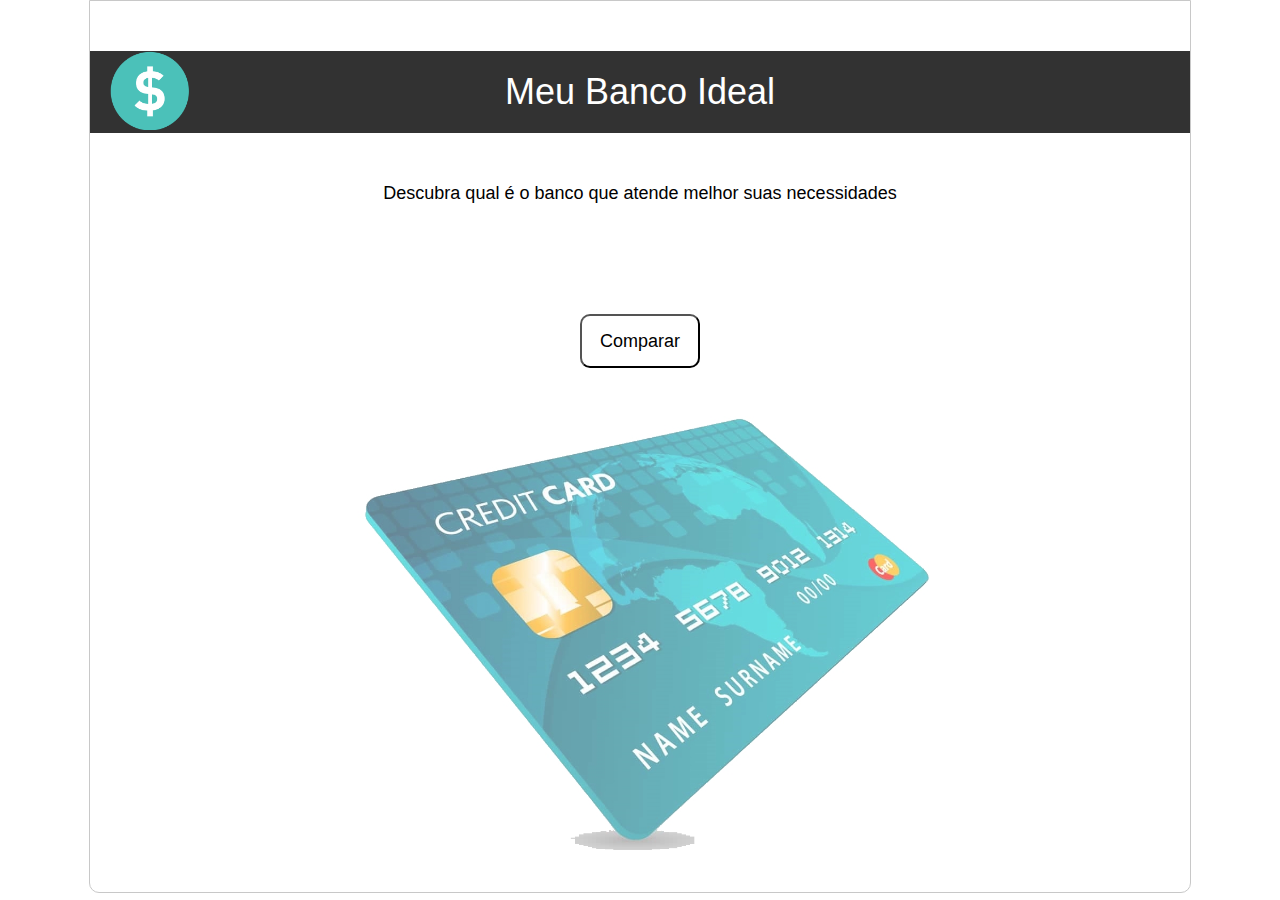
<file: Banco/index.html>
<!DOCTYPE html PUBLIC "-//W3C//DTD XHTML 1.0 Transitional//EN" "http://www.w3.org/TR/xhtml1/DTD/xhtml1-transitional.dtd">
<html xmlns="http://www.w3.org/1999/xhtml">
<head>

	<!--Comment 1: Cor da barra do navegador-->
	<meta name="theme-color" content="#5F5F5F"/>
	<meta name="apple-mobile-web-app-status-bar-style" content="#5F5F5F"/>
	<meta name="msapplication-navbutton-color" content="#5F5F5F"/>
	<!--Fim comment 1-->

	<!--Comment 2: Codificação da página e cache -->
	<meta http-equiv="Content-Type" content="text/html; charset=utf-8" />
	<meta name="viewport" content="width=device-width, height=device-height, initial-scale=1.0, user-scalable=yes">
	<meta http-equiv="pragma" content="no-cache" />
	<!--Fim comment 2-->

	<!--Comment 3: Titulo que fica na barra do navegador-->
	<title>Meu Banco Ideal</title>
	<!--Fim Comment 3-->

	<!--Comment 4: Definição do local dos arquivos de estilos (css)-->
	<link rel="stylesheet" href="banco.css" />
	<!--Fim Comment 4-->

	<!--Comment 5: Icone que fica na barra do navegador, ao lado do link-->
	<link rel="icon" href="imgs/icone.ico" type="image/x-icon"/>
	<link rel="shortcut icon" href="imgs/icone.ico" type="image/x-icon"/>
	<!--Fim Comment 5-->

</head>

<!--Aqui começa o site-->
<body>

	<!--A div WRAP é a que define o tamanho máximo e o alinhamento da página-->
	<div id="wrap" class="fundo">

		<div id="titulo">
			<div id="logo">
				<img src="imgs/logo.png"/>
			</div>
			<h1>Meu Banco Ideal</h1>
		</div>

		<div id="conteudo">
			<p>Descubra qual é o banco que atende melhor suas necessidades</p>
			
			<div class="botao">
				<button name="button" onclick="window.location.href='pagina1.html'">Comparar</button>
			</div>

		</div>

	</div>
</body>
</file>
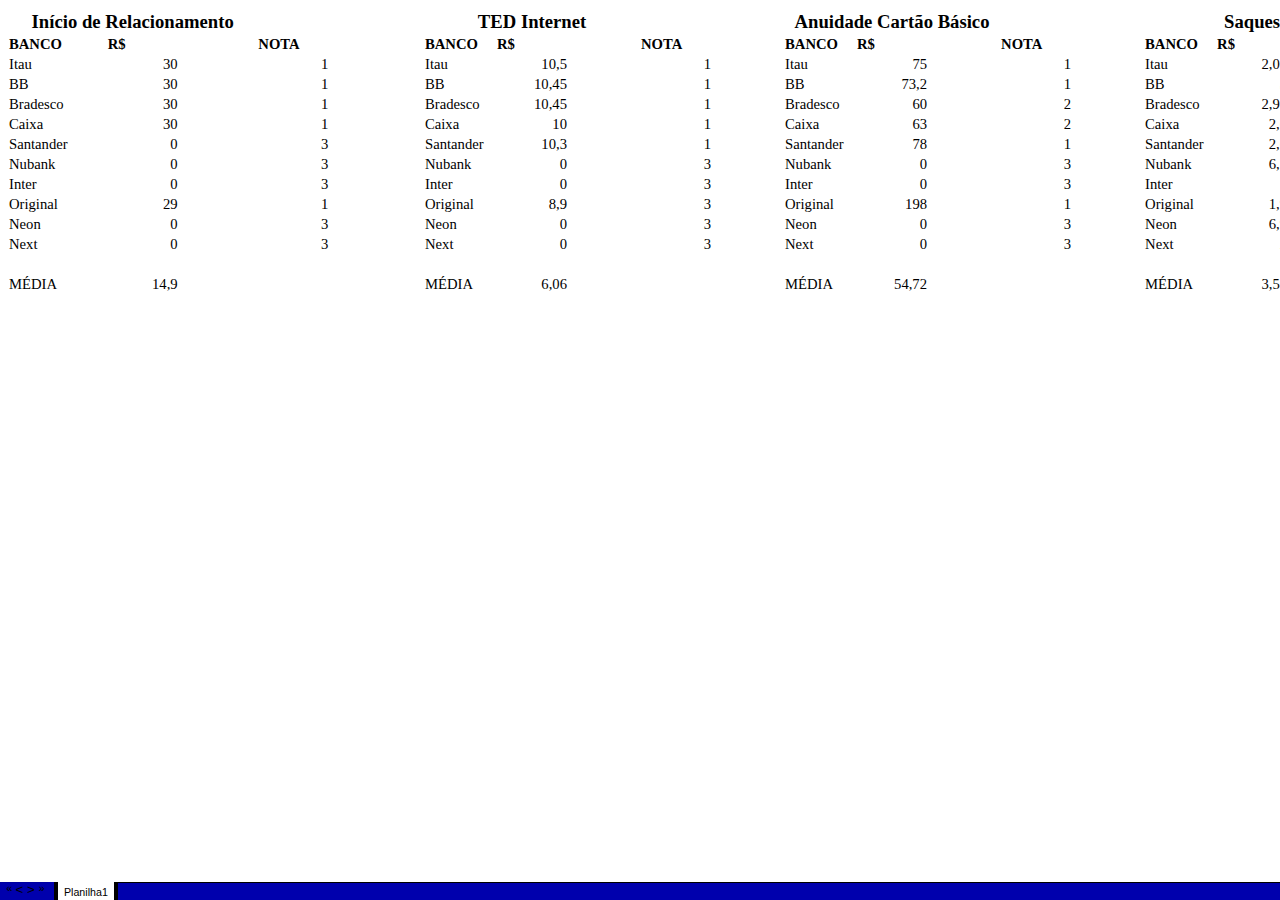
<file: Banco/dados banco.htm>
<html xmlns:v="urn:schemas-microsoft-com:vml"
xmlns:o="urn:schemas-microsoft-com:office:office"
xmlns:x="urn:schemas-microsoft-com:office:excel"
xmlns:dt="uuid:C2F41010-65B3-11d1-A29F-00AA00C14882"
xmlns="http://www.w3.org/TR/REC-html40">

<head>
<meta name="Excel Workbook Frameset">
<meta http-equiv=Content-Type content="text/html; charset=utf-8">
<meta name=ProgId content=Excel.Sheet>
<meta name=Generator content="Microsoft Excel 15">
<link rel=File-List href="dados%20banco.fld/filelist.xml">
<![if !supportTabStrip]>
<link id="shLink" href="dados%20banco.fld/sheet001.htm">

<link id="shLink">

<script language="JavaScript">
<!--
 var g_iIEVer=0;
 
 var c_lTabs=1;

 var c_rgszSh=new Array(c_lTabs);
 c_rgszSh[0] = "Planilha1";


 var c_rgszClr=new Array(8);
 c_rgszClr[0]="window";
 c_rgszClr[1]="buttonface";
 c_rgszClr[2]="windowframe";
 c_rgszClr[3]="windowtext";
 c_rgszClr[4]="threedlightshadow";
 c_rgszClr[5]="threedhighlight";
 c_rgszClr[6]="threeddarkshadow";
 c_rgszClr[7]="threedshadow";

 var g_iShCur;
 var g_rglTabX=new Array(c_lTabs);

function fnBuildFrameset()
{
 var szHTML="<frameset rows=\"*,18\" border=0 width=0 frameborder=no framespacing=0>"+
  "<frame src=\""+document.all.item("shLink")[0].href+"\" name=\"frSheet\" noresize>"+
  "<frameset cols=\"54,*\" border=0 width=0 frameborder=no framespacing=0>"+
  "<frame src=\"\" name=\"frScroll\" marginwidth=0 marginheight=0 scrolling=no>"+
  "<frame src=\"\" name=\"frTabs\" marginwidth=0 marginheight=0 scrolling=no>"+
  "</frameset></frameset><plaintext>";

document.open("text/html","replace");
document.write(szHTML);
document.close();

 fnBuildTabStrip();
}

function fnBuildTabStrip()
{
 var szHTML=
  "<html><head><style>.clScroll {font:8pt Courier New;color:"+c_rgszClr[2]+";cursor:default;line-height:10pt;}"+
  ".clScroll2 {font:10pt Arial;color:"+c_rgszClr[2]+";cursor:default;line-height:11pt;}</style></head>"+
  "<body onclick=\"event.returnValue=false;\" ondragstart=\"event.returnValue=false;\" onselectstart=\"event.returnValue=false;\" bgcolor="+c_rgszClr[4]+" topmargin=0 leftmargin=0><table cellpadding=0 cellspacing=0 width=100%>"+
  "<tr><td colspan=6 height=1 bgcolor="+c_rgszClr[2]+"></td></tr>"+
  "<tr><td style=\"font:1pt\">&nbsp;<td>"+
  "<td valign=top id=tdScroll class=\"clScroll\" onclick=\"parent.fnFastScrollTabs(0);\" onmouseover=\"parent.fnMouseOverScroll(0);\" onmouseout=\"parent.fnMouseOutScroll(0);\"><a>&#171;</a></td>"+
  "<td valign=top id=tdScroll class=\"clScroll2\" onclick=\"parent.fnScrollTabs(0);\" ondblclick=\"parent.fnScrollTabs(0);\" onmouseover=\"parent.fnMouseOverScroll(1);\" onmouseout=\"parent.fnMouseOutScroll(1);\"><a>&lt</a></td>"+
  "<td valign=top id=tdScroll class=\"clScroll2\" onclick=\"parent.fnScrollTabs(1);\" ondblclick=\"parent.fnScrollTabs(1);\" onmouseover=\"parent.fnMouseOverScroll(2);\" onmouseout=\"parent.fnMouseOutScroll(2);\"><a>&gt</a></td>"+
  "<td valign=top id=tdScroll class=\"clScroll\" onclick=\"parent.fnFastScrollTabs(1);\" onmouseover=\"parent.fnMouseOverScroll(3);\" onmouseout=\"parent.fnMouseOutScroll(3);\"><a>&#187;</a></td>"+
  "<td style=\"font:1pt\">&nbsp;<td></tr></table></body></html>";

frames['frScroll'].document.open("text/html","replace");
frames['frScroll'].document.write(szHTML);
frames['frScroll'].document.close();

 szHTML =
  "<html><head>"+
  "<style>A:link,A:visited,A:active {text-decoration:none;"+"color:"+c_rgszClr[3]+";}"+
  ".clTab {cursor:hand;background:"+c_rgszClr[1]+";font:8pt Arial;padding-left:3px;padding-right:3px;text-align:center;}"+
  ".clBorder {background:"+c_rgszClr[2]+";font:1pt;}"+
  "</style></head><body onload=\"parent.fnInit();\" onselectstart=\"event.returnValue=false;\" ondragstart=\"event.returnValue=false;\" bgcolor="+c_rgszClr[4]+
  " topmargin=0 leftmargin=0><table id=tbTabs cellpadding=0 cellspacing=0>";

 var iCellCount=(c_lTabs+1)*2;

 var i;
 for (i=0;i<iCellCount;i+=2)
  szHTML+="<col width=1><col>";

 var iRow;
 for (iRow=0;iRow<6;iRow++) {

  szHTML+="<tr>";

  if (iRow==5)
   szHTML+="<td colspan="+iCellCount+"></td>";
  else {
   if (iRow==0) {
    for(i=0;i<iCellCount;i++)
     szHTML+="<td height=1 class=\"clBorder\"></td>";
   } else if (iRow==1) {
    for(i=0;i<c_lTabs;i++) {
     szHTML+="<td height=1 nowrap class=\"clBorder\">&nbsp;</td>";
     szHTML+=
      "<td id=tdTab height=1 nowrap class=\"clTab\" onmouseover=\"parent.fnMouseOverTab("+i+");\" onmouseout=\"parent.fnMouseOutTab("+i+");\">"+
      "<a href=\""+document.all.item("shLink")[i].href+"\" target=\"frSheet\" id=aTab>&nbsp;"+c_rgszSh[i]+"&nbsp;</a></td>";
    }
    szHTML+="<td id=tdTab height=1 nowrap class=\"clBorder\"><a id=aTab>&nbsp;</a></td><td width=100%></td>";
   } else if (iRow==2) {
    for (i=0;i<c_lTabs;i++)
     szHTML+="<td height=1></td><td height=1 class=\"clBorder\"></td>";
    szHTML+="<td height=1></td><td height=1></td>";
   } else if (iRow==3) {
    for (i=0;i<iCellCount;i++)
     szHTML+="<td height=1></td>";
   } else if (iRow==4) {
    for (i=0;i<c_lTabs;i++)
     szHTML+="<td height=1 width=1></td><td height=1></td>";
    szHTML+="<td height=1 width=1></td><td></td>";
   }
  }
  szHTML+="</tr>";
 }

 szHTML+="</table></body></html>";

frames['frTabs'].document.open("text/html","replace");
frames['frTabs'].document.charset=document.charset;
frames['frTabs'].document. write(szHTML);
frames['frTabs'].document.close();

}

function fnInit()
{
 if (parent.window.g_iIEVer>=4) {
  if (document.readyState=="complete"
   && frames['frTabs'].document.readyState=="complete")
    {
     g_rglTabX[0]=0;
     var i;
     for (i=1;i<=c_lTabs;i++)
      with (frames['frTabs'].document.all.tbTabs.rows[1].cells[fnTabToCol(i-1)])
       g_rglTabX[i]=offsetLeft+offsetWidth-6;
    }
    else
     window.setTimeout("fnInit()",150);
   }
}

function fnGetIEVer()
{
 var stzAgent=navigator.userAgent;
 var iVer=parseInt(navigator.appVersion);
 if (stzAgent.indexOf("MSIE")!=-1 && iVer<4)
  g_iIEVer=3;
 else if (stzAgent.indexOf("MSIE 4")!=-1)
  g_iIEVer=4;
 else
  g_iIEVer=5;
}

function fnTabToCol(iTab)
{
 return 2*iTab+1;
}

function fnNextTab(fDir)
{
 var iNextTab=-1;
 var i;

 with (frames['frTabs'].document.body) {
  if (fDir==0) {
   if (scrollLeft>0) {
    for (i=0;i<c_lTabs&&g_rglTabX[i]<scrollLeft;i++);
    if (i<c_lTabs)
     iNextTab=i-1;
   }
  } else {
   if (g_rglTabX[c_lTabs]+6>offsetWidth+scrollLeft) {
    for (i=0;i<c_lTabs&&g_rglTabX[i]<=scrollLeft;i++);
    if (i<c_lTabs)
     iNextTab=i;
   }
  }
 }
 return iNextTab;
}

function fnScrollTabs(fDir)
{
 var iNextTab=fnNextTab(fDir);

 if (iNextTab>=0) {
  frames['frTabs'].scroll(g_rglTabX[iNextTab],0);
  return true;
 } else
  return false;
}

function fnFastScrollTabs(fDir)
{
 if (c_lTabs>16)
  frames['frTabs'].scroll(g_rglTabX[fDir?c_lTabs-1:0],0);
 else
  if (fnScrollTabs(fDir)>0) window.setTimeout("fnFastScrollTabs("+fDir+");",5);
}

function fnSetTabProps(iTab,fActive)
{
 var iCol=fnTabToCol(iTab);
 var i;

 if (iTab>=0) {
  with (frames['frTabs'].document.all) {
   with (tbTabs) {
    for (i=0;i<=4;i++) {
     with (rows[i]) {
      if (i==0)
       cells[iCol].style.background=c_rgszClr[fActive?0:2];
      else if (i>0 && i<4) {
       if (fActive) {
        cells[iCol-1].style.background=c_rgszClr[2];
        cells[iCol].style.background=c_rgszClr[0];
        cells[iCol+1].style.background=c_rgszClr[2];
       } else {
        if (i==1) {
         cells[iCol-1].style.background=c_rgszClr[2];
         cells[iCol].style.background=c_rgszClr[1];
         cells[iCol+1].style.background=c_rgszClr[2];
        } else {
         cells[iCol-1].style.background=c_rgszClr[4];
         cells[iCol].style.background=c_rgszClr[(i==2)?2:4];
         cells[iCol+1].style.background=c_rgszClr[4];
        }
       }
      } else
       cells[iCol].style.background=c_rgszClr[fActive?2:4];
     }
    }
   }
   with (aTab[iTab].style) {
    cursor=(fActive?"default":"hand");
    color=c_rgszClr[3];
   }
  }
 }
}

function fnMouseOverScroll(iCtl)
{
 frames['frScroll'].document.all.tdScroll[iCtl].style.color=c_rgszClr[5];
}

function fnMouseOutScroll(iCtl)
{
 frames['frScroll'].document.all.tdScroll[iCtl].style.color=c_rgszClr[2];
}

function fnMouseOverTab(iTab)
{
 if (iTab!=g_iShCur) {
  var iCol=fnTabToCol(iTab);
  with (frames['frTabs'].document.all) {
   tdTab[iTab].style.background=c_rgszClr[5];
  }
 }
}

function fnMouseOutTab(iTab)
{
 if (iTab>=0) {
  var elFrom=frames['frTabs'].event.srcElement;
  var elTo=frames['frTabs'].event.toElement;

  if ((!elTo) ||
   (elFrom.tagName==elTo.tagName) ||
   (elTo.tagName=="A" && elTo.parentElement!=elFrom) ||
   (elFrom.tagName=="A" && elFrom.parentElement!=elTo)) {

   if (iTab!=g_iShCur) {
    with (frames['frTabs'].document.all) {
     tdTab[iTab].style.background=c_rgszClr[1];
    }
   }
  }
 }
}

function fnSetActiveSheet(iSh)
{
 if (iSh!=g_iShCur) {
  fnSetTabProps(g_iShCur,false);
  fnSetTabProps(iSh,true);
  g_iShCur=iSh;
 }
}
 fnGetIEVer();
 fnBuildFrameset();
//-->
</script>
<![endif]><!--[if gte mso 9]><xml>
 <x:ExcelWorkbook>
  <x:ExcelWorksheets>
   <x:ExcelWorksheet>
    <x:Name>Planilha1</x:Name>
    <x:WorksheetSource HRef="dados%20banco.fld/sheet001.htm"/>
   </x:ExcelWorksheet>
  </x:ExcelWorksheets>
  <x:Stylesheet HRef="dados%20banco.fld/stylesheet.css"/>
  <x:WindowHeight>16000</x:WindowHeight>
  <x:WindowWidth>25600</x:WindowWidth>
  <x:WindowTopX>32767</x:WindowTopX>
  <x:WindowTopY>32767</x:WindowTopY>
  <x:ProtectStructure>False</x:ProtectStructure>
  <x:ProtectWindows>False</x:ProtectWindows>
 </x:ExcelWorkbook>
</xml><![endif]-->
</head>

<frameset rows="*,39" border=0 width=0 frameborder=no framespacing=0>
 <frame src="dados%20banco.fld/sheet001.htm" name="frSheet">
 <frame src="dados%20banco.fld/tabstrip.htm" name="frTabs" marginwidth=0 marginheight=0>
 <noframes>
  <body>
   <p>This page uses frames, but your browser doesn't support them.</p>
  </body>
 </noframes>
</frameset>
</html>
</file>
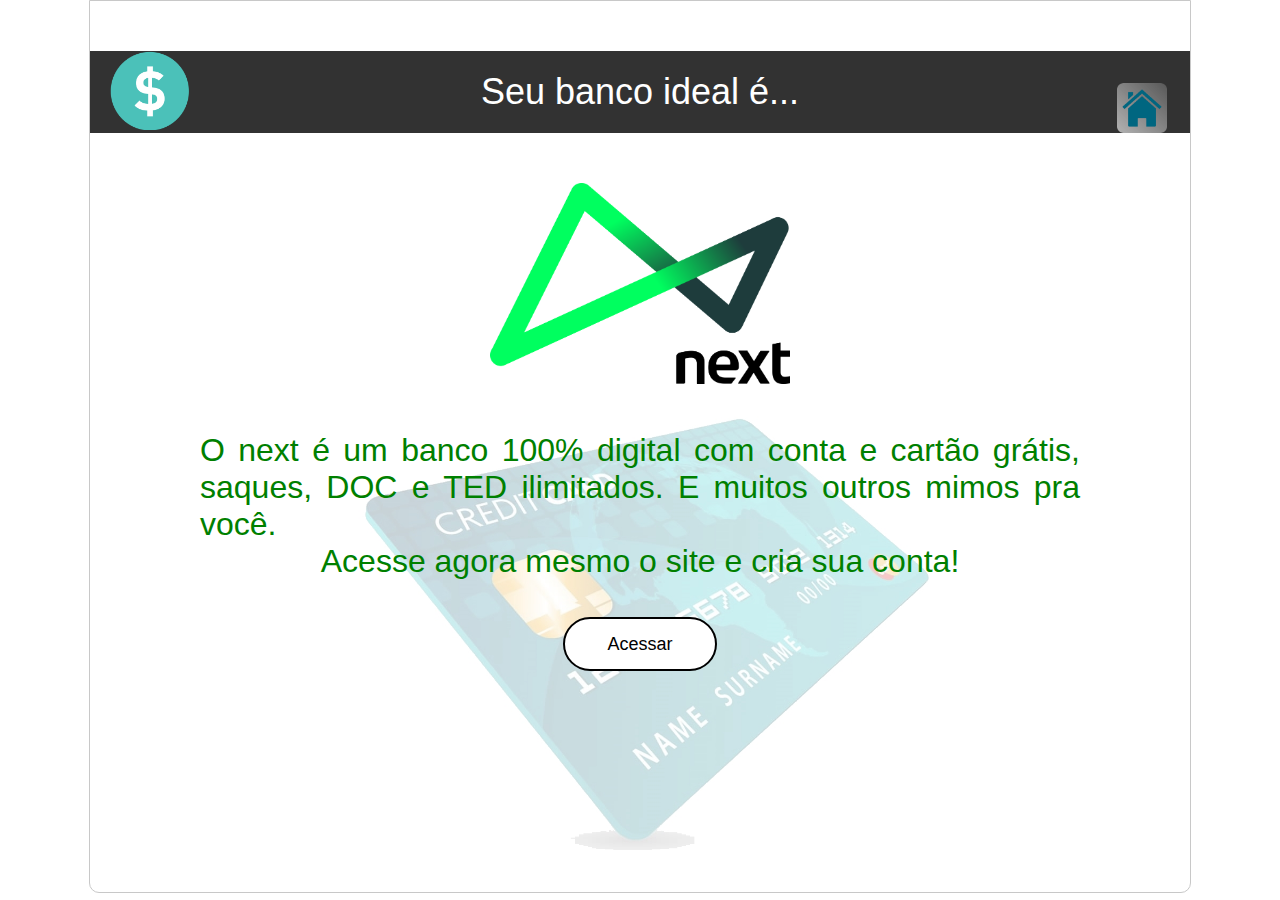
<file: Banco/dados_banco.html>
<!DOCTYPE html PUBLIC "-//W3C//DTD XHTML 1.0 Transitional//EN" "http://www.w3.org/TR/xhtml1/DTD/xhtml1-transitional.dtd">
<html xmlns="http://www.w3.org/1999/xhtml">
<head>

	<!--Comment 1: Cor da barra do navegador-->
	<meta name="theme-color" content="#5F5F5F"/>
	<meta name="apple-mobile-web-app-status-bar-style" content="#5F5F5F"/>
	<meta name="msapplication-navbutton-color" content="#5F5F5F"/>
	<!--Fim comment 1-->

	<!--Comment 2: Codificação da página e cache -->
	<meta http-equiv="Content-Type" content="text/html; charset=utf-8" />
	<meta name="viewport" content="width=device-width, height=device-height, initial-scale=1.0, user-scalable=yes">
	<meta http-equiv="pragma" content="no-cache" />
	<!--Fim comment 2-->

	<!--Comment 3: Titulo que fica na barra do navegador-->
	<title>Meu Banco Ideal</title>
	<!--Fim Comment 3-->

	<!--Comment 4: Definição do local dos arquivos de estilos (css)-->
	<link rel="stylesheet" href="banco.css" />
	<!--Fim Comment 4-->

	<!--Comment 5: Icone que fica na barra do navegador, ao lado do link-->
	<link rel="icon" href="imgs/icone.ico" type="image/x-icon"/>
	<link rel="shortcut icon" href="imgs/icone.ico" type="image/x-icon"/>
	<!--Fim Comment 5-->

</head>

<!--Aqui começa o site-->
<body>

	<!--A div WRAP é a que define o tamanho máximo e o alinhamento da página-->
	<div id="wrap" class="fundo2">

		<div id="titulo">
			<div id="logo">
				<img src="imgs/logo.png"/>
			</div>
			<h1>Seu banco ideal é...</h1>
			<div id="botaohome">
				<a href="index.html"><img src="imgs/home.png"/></a>
			</div>
		</div>

		<div id="conteudo">
			<div class="nomebanco next">
				<img src="imgs/bancos/next.png"/><br>
				<br>
				<div class="desc">
					O next é um banco 100% digital com conta e cartão grátis, saques, DOC e TED ilimitados. E muitos outros mimos pra você.
					<br><center>Acesse agora mesmo o site e cria sua conta!</center><br>
					<center><div class="box">
						<form class="formulariobox" action="https://next.me/" target="_blank" method="post">
							<button class="boxbotton" style="border-radius: 500px" type="submit">Acessar</button>
						</form>
					</div></center>
				</div>
			</div>

		</div>

	</div>
</body>
</file>
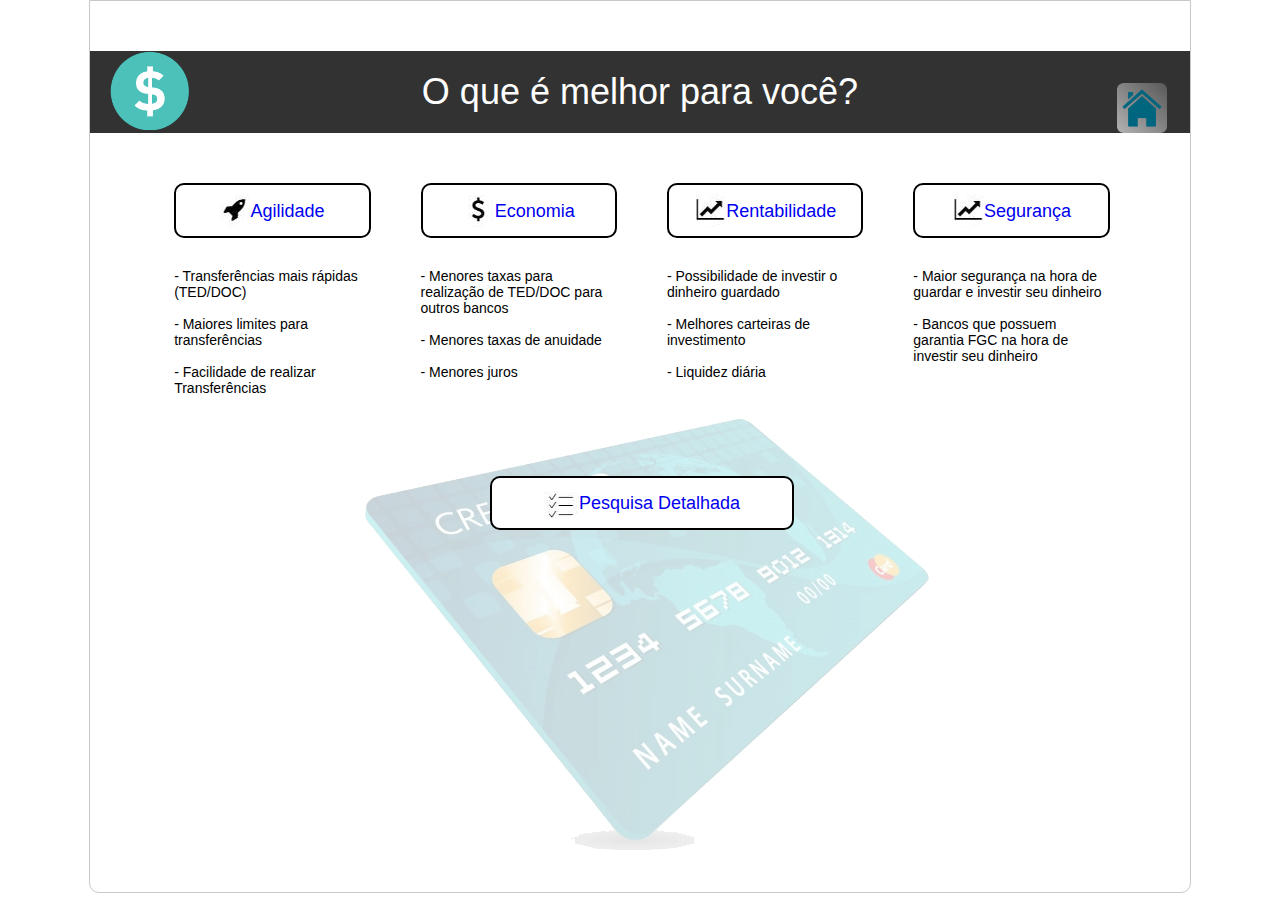
<file: Banco/pagina1.html>
<!DOCTYPE html PUBLIC "-//W3C//DTD XHTML 1.0 Transitional//EN" "http://www.w3.org/TR/xhtml1/DTD/xhtml1-transitional.dtd">
<html xmlns="http://www.w3.org/1999/xhtml">
<head>

	<!--Comment 1: Cor da barra do navegador-->
	<meta name="theme-color" content="#5F5F5F"/>
	<meta name="apple-mobile-web-app-status-bar-style" content="#5F5F5F"/>
	<meta name="msapplication-navbutton-color" content="#5F5F5F"/>
	<!--Fim comment 1-->

	<!--Comment 2: Codificação da página e cache -->
	<meta http-equiv="Content-Type" content="text/html; charset=utf-8" />
	<meta name="viewport" content="width=device-width, height=device-height, initial-scale=1.0, user-scalable=yes">
	<meta http-equiv="pragma" content="no-cache" />
	<!--Fim comment 2-->

	<!--Comment 3: Titulo que fica na barra do navegador-->
	<title>Meu Banco Ideal</title>
	<!--Fim Comment 3-->

	<!--Comment 4: Definição do local dos arquivos de estilos (css)-->
	<link rel="stylesheet" href="banco.css" />
	<!--Fim Comment 4-->

	<!--Comment 5: Icone que fica na barra do navegador, ao lado do link-->
	<link rel="icon" href="imgs/icone.ico" type="image/x-icon"/>
	<link rel="shortcut icon" href="imgs/icone.ico" type="image/x-icon"/>
	<!--Fim Comment 5-->

</head>

<!--Aqui começa o site-->
<body>

	<!--A div WRAP é a que define o tamanho máximo e o alinhamento da página-->
	<div id="wrap" class="fundo2">

		<div id="titulo">
			<div id="logo">
				<img src="imgs/logo.png"/>
			</div>
			<h1>O que é melhor para você?</h1>
			<div id="botaohome">
				<a href="index.html"><img src="imgs/home.png"/></a>
			</div>
		</div>

		<div id="conteudo">
			<div class="box">
				<a href="#"><div class="boxbotton"><p><img src="imgs/icon1.png"/>Agilidade</p></div></a>
				<br>
				- Transferências mais rápidas (TED/DOC)
				<br><br>
				- Maiores limites para transferências
				<br><br>
				- Facilidade de realizar Transferências
			</div>

			<div class="box">
				<a href="dados_banco.html"><div class="boxbotton"><p><img src="imgs/icon2.png"/>Economia</p></div></a>
				<br>
				- Menores taxas para realização de TED/DOC para outros bancos
				<br><br>
				- Menores taxas de anuidade
				<br><br>
				- Menores juros
			</div>
			
			<div class="box">
				<a href="#"><div class="boxbotton"><p><img src="imgs/icon3.png"/>Rentabilidade</p></div></a>
				<br>
				- Possibilidade de investir o dinheiro guardado
				<br><br>
				- Melhores carteiras de investimento
				<br><br>
				- Liquidez diária
			</div>

			<div class="box">
				<a href="#"><div class="boxbotton"><p><img src="imgs/icon4.png"/>Segurança</p></div></a>
				<br>
				- Maior segurança na hora de guardar e investir seu dinheiro
				<br><br>
				- Bancos que possuem garantia FGC na hora de investir seu dinheiro
			</div>

			<br><br>
			<br><br>
			<br><br>
			<div class="box" style="width: 300px;">
				<a href="pagina2.html"><div class="boxbotton"><p><img src="imgs/icon5.png"/>Pesquisa Detalhada</p></div></a>
			</div>
		</div>

	</div>
</body>
</file>
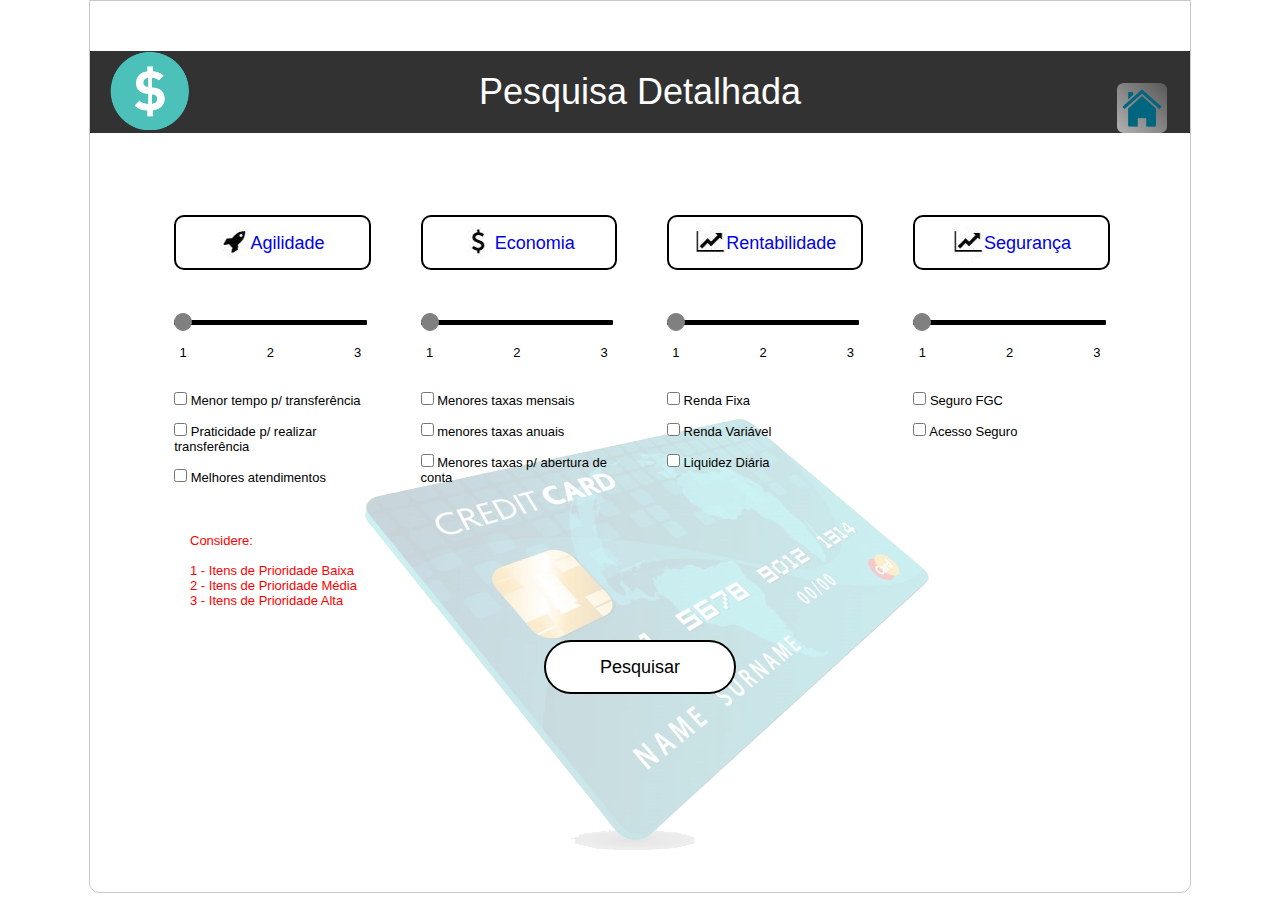
<file: Banco/pagina2.html>
<!DOCTYPE html PUBLIC "-//W3C//DTD XHTML 1.0 Transitional//EN" "http://www.w3.org/TR/xhtml1/DTD/xhtml1-transitional.dtd">
<html xmlns="http://www.w3.org/1999/xhtml">
<head>

	<!--Comment 1: Cor da barra do navegador-->
	<meta name="theme-color" content="#5F5F5F"/>
	<meta name="apple-mobile-web-app-status-bar-style" content="#5F5F5F"/>
	<meta name="msapplication-navbutton-color" content="#5F5F5F"/>
	<!--Fim comment 1-->

	<!--Comment 2: Codificação da página e cache -->
	<meta http-equiv="Content-Type" content="text/html; charset=utf-8" />
	<meta name="viewport" content="width=device-width, height=device-height, initial-scale=1.0, user-scalable=yes">
	<meta http-equiv="pragma" content="no-cache" />
	<!--Fim comment 2-->

	<!--Comment 3: Titulo que fica na barra do navegador-->
	<title>Meu Banco Ideal</title>
	<!--Fim Comment 3-->

	<!--Comment 4: Definição do local dos arquivos de estilos (css)-->
	<link rel="stylesheet" href="banco.css" />
	<!--Fim Comment 4-->

	<!--Comment 5: Icone que fica na barra do navegador, ao lado do link-->
	<link rel="icon" href="imgs/icone.ico" type="image/x-icon"/>
	<link rel="shortcut icon" href="imgs/icone.ico" type="image/x-icon"/>
	<!--Fim Comment 5-->

</head>

<!--Aqui começa o site-->
<body>

	<!--A div WRAP é a que define o tamanho máximo e o alinhamento da página-->
	<div id="wrap" class="fundo2">

		<div id="titulo">
			<div id="logo">
				<img src="imgs/logo.png"/>
			</div>
			<h1>Pesquisa Detalhada</h1>
			<div id="botaohome">
				<a href="index.html"><img src="imgs/home.png"/></a>
			</div>
		</div>

		<div id="conteudo">

			<!--Pular linha para próximos box-->
			<br><br>

			<div class="box">
				<a href="#"><div class="boxbotton"><p><img src="imgs/icon1.png"/>Agilidade</p></div></a>
				
				<center>
					<form class="formulariobox" method="post">
						<input type="range" min="0" max="2" step="1" value="0" id="range"/>
						<div class="num">1</div><div class="num">2</div><div class="num num3">3</div>
						
					</form>
				</center>

				<br><br>
				<form class="formulariobox" method="post">
					<INPUT TYPE="checkbox" NAME="OPCAO" VALUE="op10"/> Menor tempo p/ transferência
					<br><br>
					<INPUT TYPE="checkbox" NAME="OPCAO" VALUE="op20"/> Praticidade p/ realizar transferência
					<br><br>
					<INPUT TYPE="checkbox" NAME="OPCAO" VALUE="op30"/> Melhores atendimentos
				</form>
			</div>

			<div class="box">
				<a href="dados_banco.html"><div class="boxbotton"><p><img src="imgs/icon2.png"/>Economia</p></div></a>
				<center>
					<form class="formulariobox" method="post">
						<input type="range" min="0" max="2" step="1" value="0" id="range" />
						<div class="num">1</div><div class="num">2</div><div class="num num3">3</div>
					</form>
				</center>

				<br><br>
				<form class="formulariobox" method="post">
					<INPUT TYPE="checkbox" NAME="OPCAO" VALUE="op11"/> Menores taxas mensais
					<br><br>
					<INPUT TYPE="checkbox" NAME="OPCAO" VALUE="op21"/> menores taxas anuais
					<br><br>
					<INPUT TYPE="checkbox" NAME="OPCAO" VALUE="op31"/> Menores taxas p/ abertura de conta
				</form>
			</div>

			<div class="box">
				<a href="#"><div class="boxbotton"><p><img src="imgs/icon3.png"/>Rentabilidade</p></div></a>
				
				<center>
					<form class="formulariobox" method="post">
						<input type="range" min="0" max="2" step="1" value="0" id="range" />
						<div class="num">1</div><div class="num">2</div><div class="num num3">3</div>
					</form>
				</center>

				<br><br>
				<form class="formulariobox" method="post">
					<INPUT TYPE="checkbox" NAME="OPCAO" VALUE="op13"/> Renda Fixa
					<br><br>
					<INPUT TYPE="checkbox" NAME="OPCAO" VALUE="op23"/> Renda Variável
					<br><br>
					<INPUT TYPE="checkbox" NAME="OPCAO" VALUE="op33"/> Liquidez Diária
				</form>
			</div>

			<div class="box">
				<a href="#"><div class="boxbotton"><p><img src="imgs/icon4.png"/>Segurança</p></div></a>
				
				<center>
					<form class="formulariobox" method="post">
						<input type="range" min="0" max="2" step="1" value="0" id="range" />
						<div class="num">1</div><div class="num">2</div><div class="num num3">3</div>
					</form>
				</center>

				<br><br>
				<form class="formulariobox" method="post">
					<INPUT TYPE="checkbox" NAME="OPCAO" VALUE="op14"/> Seguro FGC
					<br><br>
					<INPUT TYPE="checkbox" NAME="OPCAO" VALUE="op24"/> Acesso Seguro
				</form>
			</div>

			<br><br>
			<br><br>
			<div class="observ">
				Considere:<br><br>
				1 - Itens de Prioridade Baixa<br>
				2 - Itens de Prioridade Média<br>
				3 - Itens de Prioridade Alta
			</div>
			<br><br>

			<!--Como estamos usando formulários, vamos submeter os dados com um botão-->
			<div class="box">
				<form class="formulariobox" action="pagina3.html" method="post">
					<button class="boxbotton" style="border-radius: 500px" type="submit">Pesquisar</button>
				</form>
			</div>
		</div>

	</div>
</body>
</file>
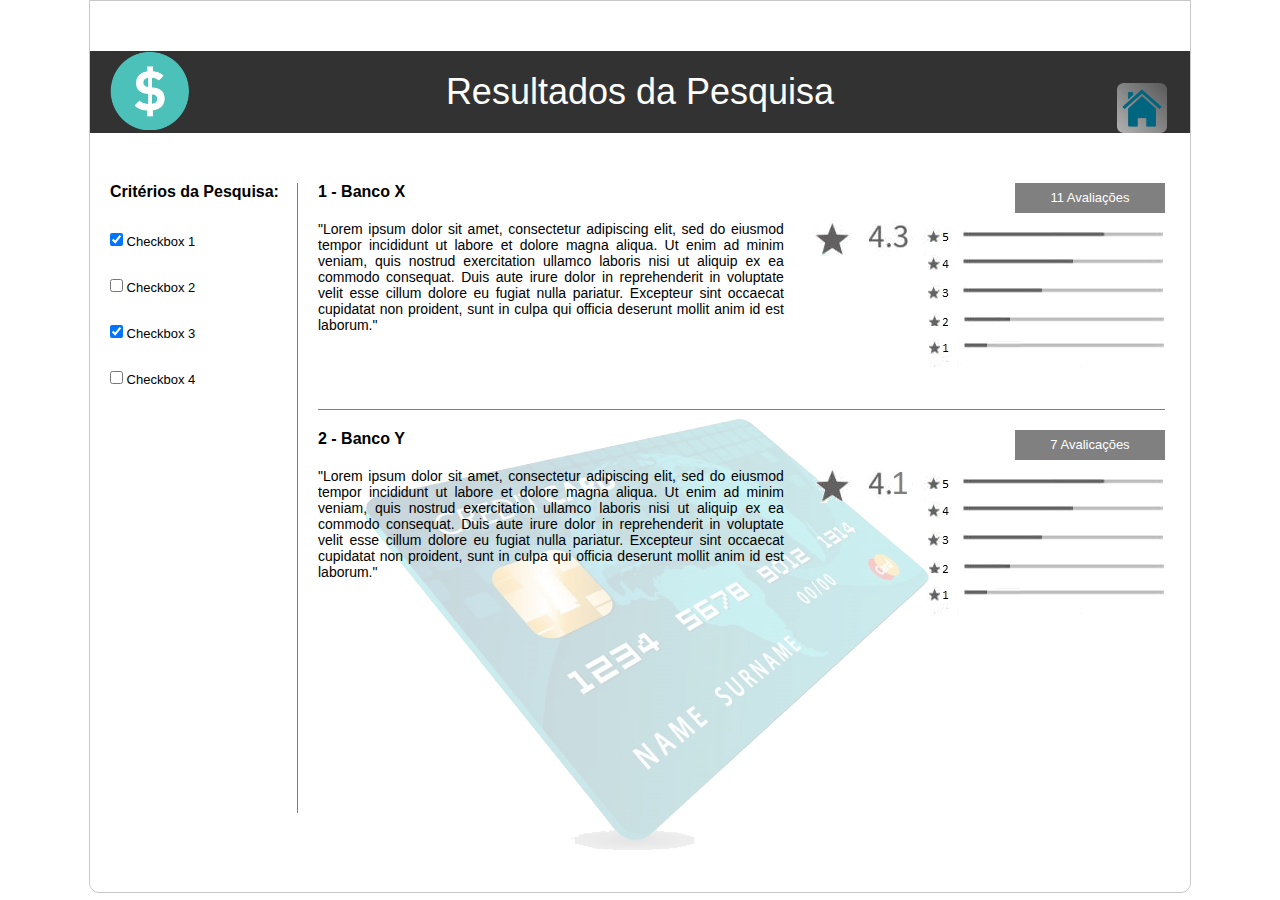
<file: Banco/pagina3.html>
<!DOCTYPE html PUBLIC "-//W3C//DTD XHTML 1.0 Transitional//EN" "http://www.w3.org/TR/xhtml1/DTD/xhtml1-transitional.dtd">
<html xmlns="http://www.w3.org/1999/xhtml">
<head>

	<!--Comment 1: Cor da barra do navegador-->
	<meta name="theme-color" content="#5F5F5F"/>
	<meta name="apple-mobile-web-app-status-bar-style" content="#5F5F5F"/>
	<meta name="msapplication-navbutton-color" content="#5F5F5F"/>
	<!--Fim comment 1-->

	<!--Comment 2: Codificação da página e cache -->
	<meta http-equiv="Content-Type" content="text/html; charset=utf-8" />
	<meta name="viewport" content="width=device-width, height=device-height, initial-scale=1.0, user-scalable=yes">
	<meta http-equiv="pragma" content="no-cache" />
	<!--Fim comment 2-->

	<!--Comment 3: Titulo que fica na barra do navegador-->
	<title>Meu Banco Ideal</title>
	<!--Fim Comment 3-->

	<!--Comment 4: Definição do local dos arquivos de estilos (css)-->
	<link rel="stylesheet" href="banco.css" />
	<!--Fim Comment 4-->

	<!--Comment 5: Icone que fica na barra do navegador, ao lado do link-->
	<link rel="icon" href="imgs/icone.ico" type="image/x-icon"/>
	<link rel="shortcut icon" href="imgs/icone.ico" type="image/x-icon"/>
	<!--Fim Comment 5-->

</head>

<!--Aqui começa o site-->
<body>

	<!--A div WRAP é a que define o tamanho máximo e o alinhamento da página-->
	<div id="wrap" class="fundo2">

		<div id="titulo">
			<div id="logo">
				<img src="imgs/logo.png"/>
			</div>
			<h1>Resultados da Pesquisa</h1>
			<div id="botaohome">
				<a href="index.html"><img src="imgs/home.png"/></a>
			</div>
		</div>

		<div id="conteudo">
			<div id="column-left">
				<p>Critérios da Pesquisa:</p>
				<br><br>
				<form class="formulariobox">
					<INPUT TYPE="checkbox" NAME="OPCAO" VALUE="op14" checked/> Checkbox 1
					<br><br><br>
					<INPUT TYPE="checkbox" NAME="OPCAO" VALUE="op24"/> Checkbox 2
					<br><br><br>
					<INPUT TYPE="checkbox" NAME="OPCAO" VALUE="op24" checked/> Checkbox 3
					<br><br><br>
					<INPUT TYPE="checkbox" NAME="OPCAO" VALUE="op24"/> Checkbox 4
				</form>
			</div>
			
			<div class="resultado">

				<div class="texto">
					<div class="nomebanco">1 - Banco X</div>
					"Lorem ipsum dolor sit amet, consectetur adipiscing elit, sed do eiusmod tempor incididunt ut labore et dolore magna aliqua. Ut enim ad minim veniam, quis nostrud exercitation ullamco laboris nisi ut aliquip ex ea commodo consequat. Duis aute irure dolor in reprehenderit in voluptate velit esse cillum dolore eu fugiat nulla pariatur. Excepteur sint occaecat cupidatat non proident, sunt in culpa qui officia deserunt mollit anim id est laborum."
				</div>

				<div class="avaliacao">
					<div class="contador">
						11 Avaliações
					</div>
					<br><br>
					<div class="sistema">
						<img src="avaliacao1.png"/>
					</div>

				</div>
			</div>
			<div class="resultado ultimo">

				<div class="texto">
					<div class="nomebanco">2 - Banco Y</div>
					"Lorem ipsum dolor sit amet, consectetur adipiscing elit, sed do eiusmod tempor incididunt ut labore et dolore magna aliqua. Ut enim ad minim veniam, quis nostrud exercitation ullamco laboris nisi ut aliquip ex ea commodo consequat. Duis aute irure dolor in reprehenderit in voluptate velit esse cillum dolore eu fugiat nulla pariatur. Excepteur sint occaecat cupidatat non proident, sunt in culpa qui officia deserunt mollit anim id est laborum."
				</div>

				<div class="avaliacao">
					<div class="contador">
						7 Avalicações
					</div>
				</div>
				<br><br>
				<div class="sistema">
					<img src="avaliacao2.png"/>
				</div>
			</div>
		</div>

	</div>
</body>
</file>
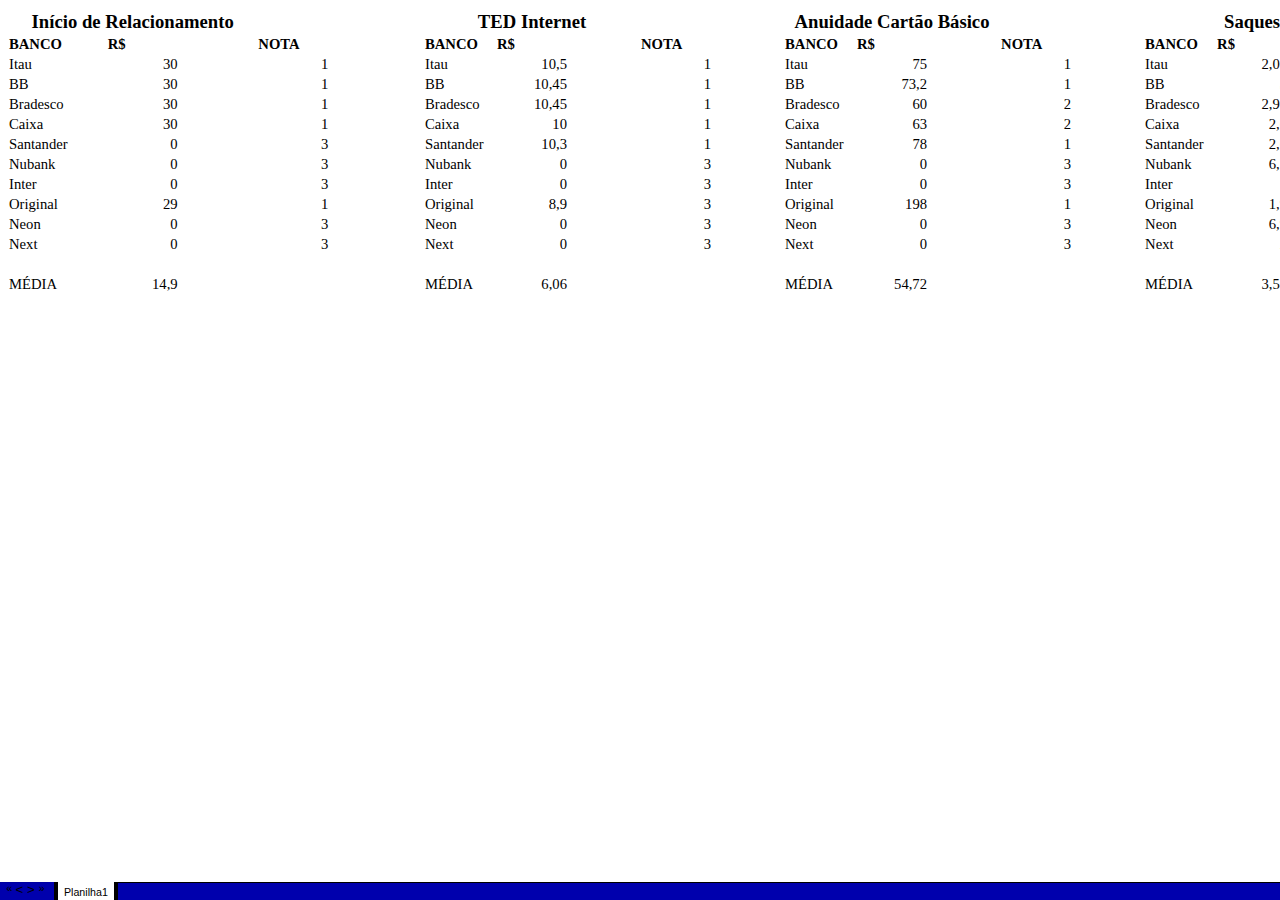
<file: Banco/dados banco.fld/sheet001.htm>
<html xmlns:v="urn:schemas-microsoft-com:vml"
xmlns:o="urn:schemas-microsoft-com:office:office"
xmlns:x="urn:schemas-microsoft-com:office:excel"
xmlns="http://www.w3.org/TR/REC-html40">

<head>
<meta http-equiv=Content-Type content="text/html; charset=utf-8">
<meta name=ProgId content=Excel.Sheet>
<meta name=Generator content="Microsoft Excel 15">
<link id=Main-File rel=Main-File href="../dados%20banco.htm">
<link rel=File-List href=filelist.xml>
<link rel=Stylesheet href=stylesheet.css>
<style>
<!--table
	{mso-displayed-decimal-separator:"\,";
	mso-displayed-thousand-separator:"\.";}
@page
	{margin:.79in .51in .79in .51in;
	mso-header-margin:.31in;
	mso-footer-margin:.31in;}
-->
</style>
<![if !supportTabStrip]><script language="JavaScript">
<!--
function fnUpdateTabs()
 {
  if (parent.window.g_iIEVer>=4) {
   if (parent.document.readyState=="complete"
    && parent.frames['frTabs'].document.readyState=="complete")
   parent.fnSetActiveSheet(0);
  else
   window.setTimeout("fnUpdateTabs();",150);
 }
}

if (window.name!="frSheet")
 window.location.replace("../dados%20banco.htm");
else
 fnUpdateTabs();
//-->
</script>
<![endif]>
</head>

<body link=blue vlink=purple>

<table border=0 cellpadding=0 cellspacing=0 width=1857 style='border-collapse:
 collapse;table-layout:fixed;width:1392pt'>
 <col width=99 style='mso-width-source:userset;mso-width-alt:3157;width:74pt'>
 <col width=72 style='width:54pt'>
 <col width=79 style='mso-width-source:userset;mso-width-alt:2517;width:59pt'>
 <col width=72 style='width:54pt'>
 <col width=95 style='mso-width-source:userset;mso-width-alt:3029;width:71pt'>
 <col width=72 span=20 style='width:54pt'>
 <tr height=25 style='height:19.0pt'>
  <td colspan=3 height=25 class=xl67 width=250 style='height:19.0pt;width:187pt'>Início
  de Relacionamento</td>
  <td width=72 style='width:54pt'></td>
  <td width=95 style='width:71pt'></td>
  <td colspan=3 class=xl67 width=216 style='width:162pt'>TED Internet</td>
  <td width=72 style='width:54pt'></td>
  <td width=72 style='width:54pt'></td>
  <td colspan=3 class=xl67 width=216 style='width:162pt'>Anuidade Cartão Básico</td>
  <td width=72 style='width:54pt'></td>
  <td width=72 style='width:54pt'></td>
  <td colspan=3 class=xl67 width=216 style='width:162pt'>Saques</td>
  <td width=72 style='width:54pt'></td>
  <td width=72 style='width:54pt'></td>
  <td colspan=3 class=xl67 width=216 style='width:162pt'>Extratos / Saldos</td>
  <td width=72 style='width:54pt'></td>
  <td width=72 style='width:54pt'></td>
 </tr>
 <tr height=20 style='height:15.0pt'>
  <td height=20 class=xl65 style='height:15.0pt'>BANCO</td>
  <td class=xl65>R$</td>
  <td class=xl65></td>
  <td class=xl65>NOTA</td>
  <td></td>
  <td class=xl65>BANCO</td>
  <td class=xl65>R$</td>
  <td class=xl65></td>
  <td class=xl65>NOTA</td>
  <td></td>
  <td class=xl65>BANCO</td>
  <td class=xl65>R$</td>
  <td class=xl65></td>
  <td class=xl65>NOTA</td>
  <td></td>
  <td class=xl65>BANCO</td>
  <td class=xl65>R$</td>
  <td class=xl65></td>
  <td class=xl65>NOTA</td>
  <td></td>
  <td class=xl65>BANCO</td>
  <td class=xl65>R$</td>
  <td class=xl65></td>
  <td class=xl65>NOTA</td>
  <td></td>
 </tr>
 <tr height=20 style='height:15.0pt'>
  <td height=20 style='height:15.0pt'>Itau</td>
  <td align=right>30</td>
  <td></td>
  <td align=right>1</td>
  <td></td>
  <td>Itau</td>
  <td align=right>10,5</td>
  <td></td>
  <td align=right>1</td>
  <td></td>
  <td>Itau</td>
  <td align=right>75</td>
  <td></td>
  <td align=right>1</td>
  <td></td>
  <td>Itau</td>
  <td align=right>2,05</td>
  <td></td>
  <td align=right>3</td>
  <td></td>
  <td>Itau</td>
  <td class=xl66>2,5</td>
  <td></td>
  <td align=right>1</td>
  <td align=right>7</td>
 </tr>
 <tr height=20 style='height:15.0pt'>
  <td height=20 style='height:15.0pt'>BB</td>
  <td align=right>30</td>
  <td></td>
  <td align=right>1</td>
  <td></td>
  <td>BB</td>
  <td align=right>10,45</td>
  <td></td>
  <td align=right>1</td>
  <td></td>
  <td>BB</td>
  <td align=right>73,2</td>
  <td></td>
  <td align=right>1</td>
  <td></td>
  <td>BB</td>
  <td align=right>3</td>
  <td></td>
  <td align=right>2</td>
  <td></td>
  <td>BB</td>
  <td align=right>2,95</td>
  <td></td>
  <td align=right>1</td>
  <td align=right>6</td>
 </tr>
 <tr height=20 style='height:15.0pt'>
  <td height=20 style='height:15.0pt'>Bradesco</td>
  <td align=right>30</td>
  <td></td>
  <td align=right>1</td>
  <td></td>
  <td>Bradesco</td>
  <td align=right>10,45</td>
  <td></td>
  <td align=right>1</td>
  <td></td>
  <td>Bradesco</td>
  <td align=right>60</td>
  <td></td>
  <td align=right>2</td>
  <td></td>
  <td>Bradesco</td>
  <td align=right>2,95</td>
  <td></td>
  <td align=right>2</td>
  <td></td>
  <td>Bradesco</td>
  <td align=right>2,95</td>
  <td></td>
  <td align=right>1</td>
  <td align=right>7</td>
 </tr>
 <tr height=20 style='height:15.0pt'>
  <td height=20 style='height:15.0pt'>Caixa</td>
  <td align=right>30</td>
  <td></td>
  <td align=right>1</td>
  <td></td>
  <td>Caixa</td>
  <td align=right>10</td>
  <td></td>
  <td align=right>1</td>
  <td></td>
  <td>Caixa</td>
  <td align=right>63</td>
  <td></td>
  <td align=right>2</td>
  <td></td>
  <td>Caixa</td>
  <td align=right>2,6</td>
  <td></td>
  <td align=right>2</td>
  <td></td>
  <td>Caixa</td>
  <td align=right>2,7</td>
  <td></td>
  <td align=right>1</td>
  <td align=right>7</td>
 </tr>
 <tr height=20 style='height:15.0pt'>
  <td height=20 style='height:15.0pt'>Santander</td>
  <td align=right>0</td>
  <td></td>
  <td align=right>3</td>
  <td></td>
  <td>Santander</td>
  <td align=right>10,3</td>
  <td></td>
  <td align=right>1</td>
  <td></td>
  <td>Santander</td>
  <td align=right>78</td>
  <td></td>
  <td align=right>1</td>
  <td></td>
  <td>Santander</td>
  <td align=right>2,6</td>
  <td></td>
  <td align=right>2</td>
  <td></td>
  <td>Santander</td>
  <td align=right>3</td>
  <td></td>
  <td align=right>1</td>
  <td align=right>8</td>
 </tr>
 <tr height=20 style='height:15.0pt'>
  <td height=20 style='height:15.0pt'>Nubank</td>
  <td align=right>0</td>
  <td></td>
  <td align=right>3</td>
  <td></td>
  <td>Nubank</td>
  <td align=right>0</td>
  <td></td>
  <td align=right>3</td>
  <td></td>
  <td>Nubank</td>
  <td align=right>0</td>
  <td></td>
  <td align=right>3</td>
  <td></td>
  <td>Nubank</td>
  <td align=right>6,5</td>
  <td></td>
  <td align=right>1</td>
  <td></td>
  <td>Nubank</td>
  <td align=right>0</td>
  <td></td>
  <td align=right>3</td>
  <td align=right>13</td>
 </tr>
 <tr height=20 style='height:15.0pt'>
  <td height=20 style='height:15.0pt'>Inter</td>
  <td align=right>0</td>
  <td></td>
  <td align=right>3</td>
  <td></td>
  <td>Inter</td>
  <td align=right>0</td>
  <td></td>
  <td align=right>3</td>
  <td></td>
  <td>Inter</td>
  <td align=right>0</td>
  <td></td>
  <td align=right>3</td>
  <td></td>
  <td>Inter</td>
  <td align=right>5</td>
  <td></td>
  <td align=right>1</td>
  <td></td>
  <td>Inter</td>
  <td align=right>3,5</td>
  <td></td>
  <td align=right>1</td>
  <td align=right>11</td>
 </tr>
 <tr height=20 style='height:15.0pt'>
  <td height=20 style='height:15.0pt'>Original</td>
  <td align=right>29</td>
  <td></td>
  <td align=right>1</td>
  <td></td>
  <td>Original</td>
  <td align=right>8,9</td>
  <td></td>
  <td align=right>3</td>
  <td></td>
  <td>Original</td>
  <td align=right>198</td>
  <td></td>
  <td align=right>1</td>
  <td></td>
  <td>Original</td>
  <td align=right>1,9</td>
  <td></td>
  <td align=right>3</td>
  <td></td>
  <td>Original</td>
  <td align=right>1,8</td>
  <td></td>
  <td align=right>2</td>
  <td align=right>10</td>
 </tr>
 <tr height=20 style='height:15.0pt'>
  <td height=20 style='height:15.0pt'>Neon</td>
  <td align=right>0</td>
  <td></td>
  <td align=right>3</td>
  <td></td>
  <td>Neon</td>
  <td align=right>0</td>
  <td></td>
  <td align=right>3</td>
  <td></td>
  <td>Neon</td>
  <td align=right>0</td>
  <td></td>
  <td align=right>3</td>
  <td></td>
  <td>Neon</td>
  <td align=right>6,9</td>
  <td></td>
  <td align=right>1</td>
  <td></td>
  <td>Neon</td>
  <td align=right>0</td>
  <td></td>
  <td align=right>3</td>
  <td align=right>13</td>
 </tr>
 <tr height=20 style='height:15.0pt'>
  <td height=20 style='height:15.0pt'>Next</td>
  <td align=right>0</td>
  <td></td>
  <td align=right>3</td>
  <td></td>
  <td>Next</td>
  <td align=right>0</td>
  <td></td>
  <td align=right>3</td>
  <td></td>
  <td>Next</td>
  <td align=right>0</td>
  <td></td>
  <td align=right>3</td>
  <td></td>
  <td>Next</td>
  <td align=right>2</td>
  <td></td>
  <td align=right>3</td>
  <td></td>
  <td>Next</td>
  <td align=right>0</td>
  <td></td>
  <td align=right>3</td>
  <td align=right>15</td>
 </tr>
 <tr height=20 style='height:15.0pt'>
  <td height=20 colspan=25 style='height:15.0pt;mso-ignore:colspan'></td>
 </tr>
 <tr height=20 style='height:15.0pt'>
  <td height=20 style='height:15.0pt'>MÉDIA</td>
  <td align=right>14,9</td>
  <td colspan=3 style='mso-ignore:colspan'></td>
  <td>MÉDIA</td>
  <td align=right>6,06</td>
  <td colspan=3 style='mso-ignore:colspan'></td>
  <td>MÉDIA</td>
  <td align=right>54,72</td>
  <td colspan=3 style='mso-ignore:colspan'></td>
  <td>MÉDIA</td>
  <td align=right>3,55</td>
  <td colspan=3 style='mso-ignore:colspan'></td>
  <td>MÉDIA</td>
  <td align=right>19,04</td>
  <td colspan=3 style='mso-ignore:colspan'></td>
 </tr>
 <![if supportMisalignedColumns]>
 <tr height=0 style='display:none'>
  <td width=99 style='width:74pt'></td>
  <td width=72 style='width:54pt'></td>
  <td width=79 style='width:59pt'></td>
  <td width=72 style='width:54pt'></td>
  <td width=95 style='width:71pt'></td>
  <td width=72 style='width:54pt'></td>
  <td width=72 style='width:54pt'></td>
  <td width=72 style='width:54pt'></td>
  <td width=72 style='width:54pt'></td>
  <td width=72 style='width:54pt'></td>
  <td width=72 style='width:54pt'></td>
  <td width=72 style='width:54pt'></td>
  <td width=72 style='width:54pt'></td>
  <td width=72 style='width:54pt'></td>
  <td width=72 style='width:54pt'></td>
  <td width=72 style='width:54pt'></td>
  <td width=72 style='width:54pt'></td>
  <td width=72 style='width:54pt'></td>
  <td width=72 style='width:54pt'></td>
  <td width=72 style='width:54pt'></td>
  <td width=72 style='width:54pt'></td>
  <td width=72 style='width:54pt'></td>
  <td width=72 style='width:54pt'></td>
  <td width=72 style='width:54pt'></td>
  <td width=72 style='width:54pt'></td>
 </tr>
 <![endif]>
</table>

</body>

</html>
</file>
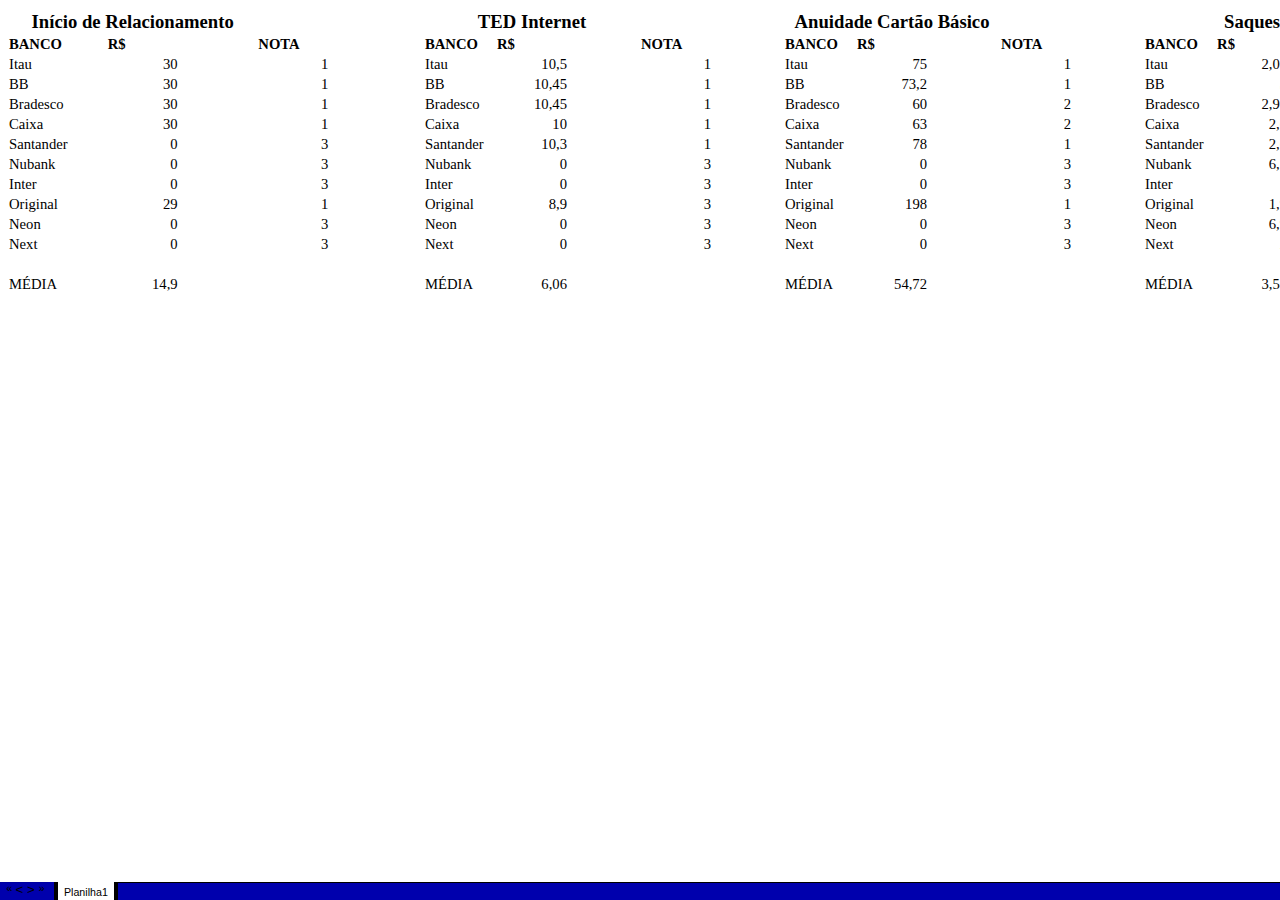
<file: Banco/dados banco.fld/tabstrip.htm>
<html>
<head>
<meta http-equiv=Content-Type content="text/html; charset=utf-8">
<meta name=ProgId content=Excel.Sheet>
<meta name=Generator content="Microsoft Excel 15">
<link id=Main-File rel=Main-File href="../dados%20banco.htm">

<script language="JavaScript">
<!--
if (window.name!="frTabs")
 window.location.replace(document.all.item("Main-File").href);
//-->
</script>
<style>
<!--
A {
    text-decoration:none;
    color:#000000;
    font-size:9pt;
}
-->
</style>
</head>
<body topmargin=0 leftmargin=0 bgcolor="#808080">
<table border=0 cellspacing=1>
 <tr>
 <td bgcolor="#FFFFFF" nowrap><b><small><small>&nbsp;<a href="sheet001.htm" target="frSheet"><font face="Arial" color="#000000">Planilha1</font></a>&nbsp;</small></small></b></td>

 </tr>
</table>
</body>
</html>
</file>
<file: Banco/banco.css>
@charset "utf-8";
/* CSS Document */
/*Esse CSS tem a definição de todas as páginas*/

/*reset*/
html, body, ul, ol, li, form, fieldset, legend {
	margin: 0;
	padding: 0;
}
html, body{
	height: 100vh;
	margin: 0;
	padding: 0;
	font-size: 14px;
	font-family: arial, sans-serif !important;
}
header{
	width: 100%;
}
body{
	margin: 0 auto;
	width: 100%;
}
body *{	
	padding: 0;
	margin: 0;
}

/*Define limite da página, alinhamento, borda*/
#wrap{
	max-width: 1100px;
	width: auto;
	min-height: 99%;
	margin: 0 auto;	
	border: 1px solid;
	border-color: rgb(200,200,200);
	border-bottom-right-radius: 10px;
	border-bottom-left-radius: 10px;
	margin-bottom: 5px;
}
/*Como o fundo da primeira página é diferente das outras, usamos uma classe diferente pra primeira*/
.fundo{
	background-image: url(imgs/fundo.jpg);
	background-repeat: no-repeat;
	background-position: bottom;
	background-size: 70%;
}
.fundo2{
	background-image: url(imgs/fundo2.jpg);
	background-repeat: no-repeat;
	background-position: bottom;
	background-size: 70%;
}
/*Define estilo do título interno da página*/
#titulo{
	margin-top: 50px;
	padding: 20px;
	background-color: rgb(50, 50, 50);
	color: white;
	font-size: large;
}
#logo img{
	position: absolute;
	max-width: 80px;
	margin-top: -20px;
}
h1{
	text-align: center;
	font-weight: normal;
}
/*Define onde o conteúdo ficará visível*/
#conteudo {
	text-align: center;
	margin-top: 50px;
	min-height: calc(70vh);

	overflow: auto;
}
#conteudo p {
	text-align: center;
	font-size: large;
}
/*Define estilo do botão da primeira página*/
.botao {
	position: relative;
	margin: 0 auto;
	margin-top: 10%;
	text-align: center;
	width: 120px;
}
.botao button {
	font-size: large;
	background-color: white;
	border-radius: 10px;
	width: 120px;
	line-height: 50px;
	display: inline-block;
	cursor: pointer;
}
/*Animação quando passa o mouse sobre o bõtão (:hover)*/
.botao button:hover{
	background-color: gray;
	color: white;
}
/*Utilizando botões nas páginas secundárias, porém em forma de divs, que foram chamadas de boxbotton*/
/*O box é o que define o tamanho das "colunas" e sua disposição na tela*/
.box{
	position: relative;
	display: inline-table;
	width: 17.5%;
	padding-left: 25px;
	padding-right: 25px;
	vertical-align: top;
	text-align: left;
}
/*Estilos dos 3 botões que ficam acima dos 4 botões na página 2*/
.tipo1{
	width: 24.9%;
}

.boxbotton {
	margin-bottom: 30px;
	font-size: large;
	background-color: white;
	border: 2px solid black;
	border-radius: 10px;
	width: 120px;
	line-height: 50px;
	display: inline-block;
	cursor: pointer;
	text-align: center;
	width: 100%;
}
.boxbotton:hover{
	border-color: blue;
}
.boxbotton img{
	position: relative;
	margin-top: 5px;
	margin-bottom: -10px;
}
.formulariobox{
	font-size: small;
}
/*Coluna à esquerda (página3)*/
#column-left{
	width: 17%;
	position: relative;
	float: left;
	border-right: 1px solid gray;
	z-index: 1;
	min-height: calc(70vh);
	margin-left: 20px;
	text-align: left;
}
#column-left p{
	text-align: left;
	font-weight: bold;
	font-size: medium;
}
.resultado{
	float: right;
	margin-right: 25px;
	width: 77%;
	position: relative;
	text-align: justify;
	border-bottom: 1px solid gray;
	padding-bottom: 40px;
	margin-bottom: 20px;
}
.resultado::last-child{
	margin-bottom: 0px;
	border-bottom: none;
}
.resultado .nomebanco{
	text-align: left !important;
	margin-bottom: 20px;
	font-weight: bold;
	font-size: medium;
}
.resultado .texto{
	float: left;
	width: 55%;
}
.resultado .sistema{
	position: relative;
	float: right;
}
/*Como não está pegando do banco, essa definição tira a borda do ultimo item da pesquisa*/
.ultimo{
	border-bottom: none;
}
.resultado .avaliacao{
	position: relative;
	width: 40%;
	float: right;
}
.avaliacao .contador{
	float: right;
	width: 150px;
	line-height: 30px;
	background: gray;
	font-size: small;
	text-align: center;
	color: white;
}
.nomebanco{
	font-size: 300%;
}
.next{
	color: green;
}
.next img{
	max-width: 300px;
}
.desc{
	width: 80%;
	margin: 0 auto;
	text-align: justify;
	font-size: xx-large;
}
#botaohome{
	margin-top: -50px;
	margin-bottom: -20px;
	padding-top: 20px;
	position: relative;
	margin-left: 95%;

}
#botaohome img{
	max-width: 50px;
}
.num{
	display: inline-table;
	margin-right: 80px;
}
.num3{
	margin-right: 0px !important;
}
.observ{
	text-align: left;
	margin-left: 100px;
	font-size: small;
	color: red;
}
/*AQUI PRA BAIXO É O CSS para a barrinha*/
input[type=range] {
	height: 25px;
	-webkit-appearance: none;
	margin: 10px 0;
	width: 100%;
	background-color: transparent !important;
}
input[type=range]:focus {
	outline: none;
}
input[type=range]::-webkit-slider-runnable-track {
	width: 100%;
	height: 5px;
	cursor: pointer;
	animate: 0.2s;
	box-shadow: 0px 0px 0px #000000;
	background: black;
	border-radius: 1px;
	border: 0px solid #000000;
}
input[type=range]::-webkit-slider-thumb {
	box-shadow: 0px 0px 0px #000000;
	border: 1px solid gray;
	height: 18px;
	width: 18px;
	border-radius: 25px;
	background: gray;
	cursor: pointer;
	-webkit-appearance: none;
	margin-top: -7px;
}
input[type=range]:focus::-webkit-slider-runnable-track {
	background: #2497E3;
}
input[type=range]::-moz-range-track {
	width: 100%;
	height: 5px;
	cursor: pointer;
	animate: 0.2s;
	box-shadow: 0px 0px 0px #000000;
	background: #2497E3;
	border-radius: 1px;
	border: 0px solid #000000;
}
input[type=range]::-moz-range-thumb {
	box-shadow: 0px 0px 0px #000000;
	border: 1px solid #2497E3;
	height: 18px;
	width: 18px;
	border-radius: 25px;
	background: #A1D0FF;
	cursor: pointer;
}
input[type=range]::-ms-track {
	width: 100%;
	height: 5px;
	cursor: pointer;
	animate: 0.2s;
	background: transparent;
	border-color: transparent;
	color: transparent;
}
input[type=range]::-ms-fill-lower {
	background: #2497E3;
	border: 0px solid #000000;
	border-radius: 2px;
	box-shadow: 0px 0px 0px #000000;
}
input[type=range]::-ms-fill-upper {
	background: #2497E3;
	border: 0px solid #000000;
	border-radius: 2px;
	box-shadow: 0px 0px 0px #000000;
}
input[type=range]::-ms-thumb {
	margin-top: 1px;
	box-shadow: 0px 0px 0px #000000;
	border: 1px solid #2497E3;
	height: 18px;
	width: 18px;
	border-radius: 25px;
	background: #A1D0FF;
	cursor: pointer;
}
input[type=range]:focus::-ms-fill-lower {
	background: #2497E3;
}
input[type=range]:focus::-ms-fill-upper {
	background: #2497E3;
}
</file>
